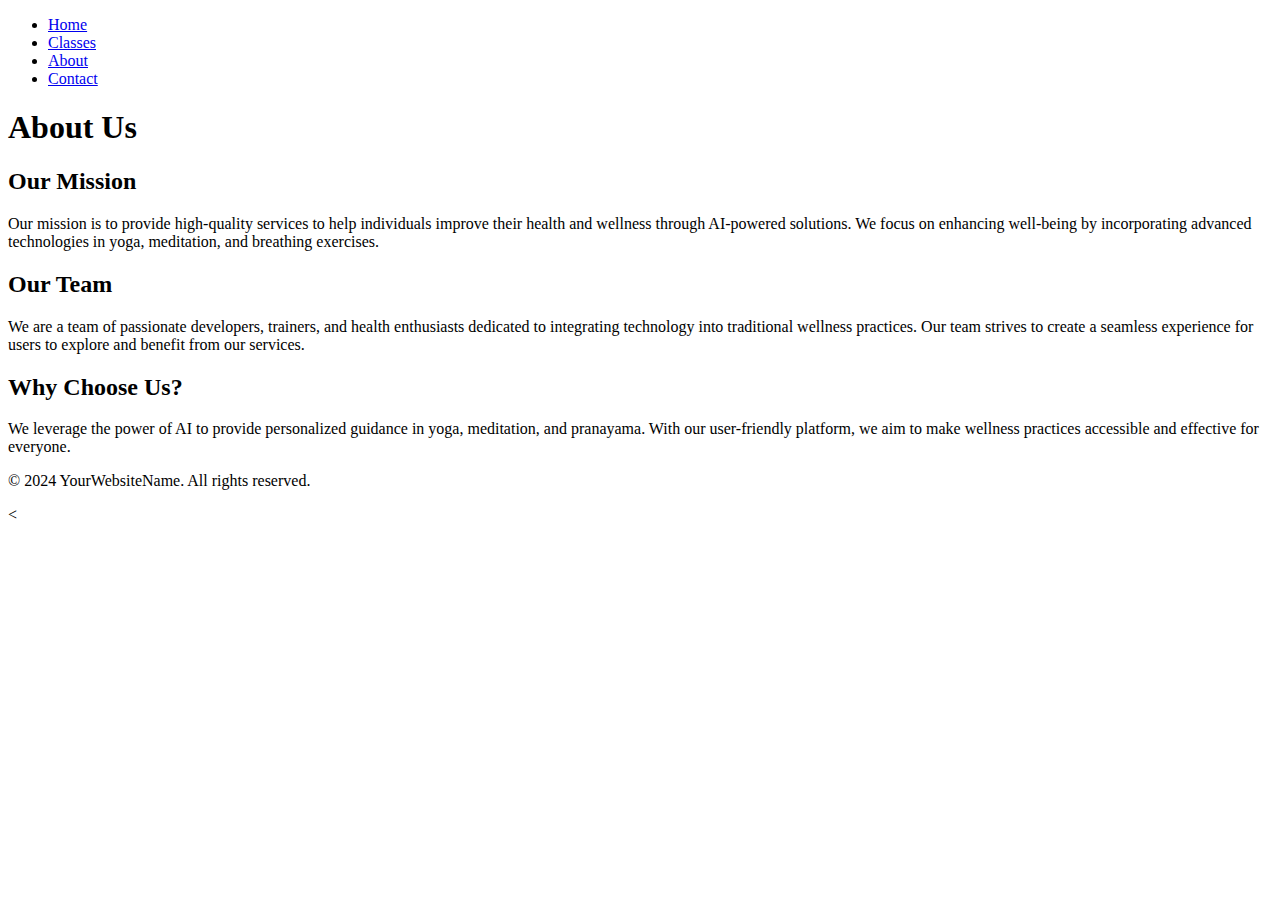
<file: about.html>
<!-- about.html -->
<!DOCTYPE html>
<html lang="en">
<head>
    <meta charset="UTF-8">
    <meta name="viewport" content="width=device-width, initial-scale=1.0">
    <title>About Us</title>
    <link rel="stylesheet">
</head>
<body>
    <!-- Header with Navigation -->
    <header>
        <nav class="navbar">
        
            <ul class="nav-links">
              <li><a href="index.html">Home</a></li>
              <li><a href="#">Classes</a></li>
              <li><a href="about.html">About</a></li>
              <li><a href="#">Contact</a></li>
            </ul>
          </nav>
    </header>

    <!-- Main Content -->
    <main>
        <h1>About Us</h1>
        <section class="about-section">
            <h2>Our Mission</h2>
            <p>
                Our mission is to provide high-quality services to help individuals improve their health and wellness through AI-powered solutions. We focus on enhancing well-being by incorporating advanced technologies in yoga, meditation, and breathing exercises.
            </p>
        </section>

        <section class="about-section">
            <h2>Our Team</h2>
            <p>
                We are a team of passionate developers, trainers, and health enthusiasts dedicated to integrating technology into traditional wellness practices. Our team strives to create a seamless experience for users to explore and benefit from our services.
            </p>
        </section>

        <section class="about-section">
            <h2>Why Choose Us?</h2>
            <p>
                We leverage the power of AI to provide personalized guidance in yoga, meditation, and pranayama. With our user-friendly platform, we aim to make wellness practices accessible and effective for everyone.
            </p>
        </section>
    </main>

    <!-- Footer -->
    <footer>
        <p>&copy; 2024 YourWebsiteName. All rights reserved.</p>
    </footer>

    <
</body>
</html>
</file>
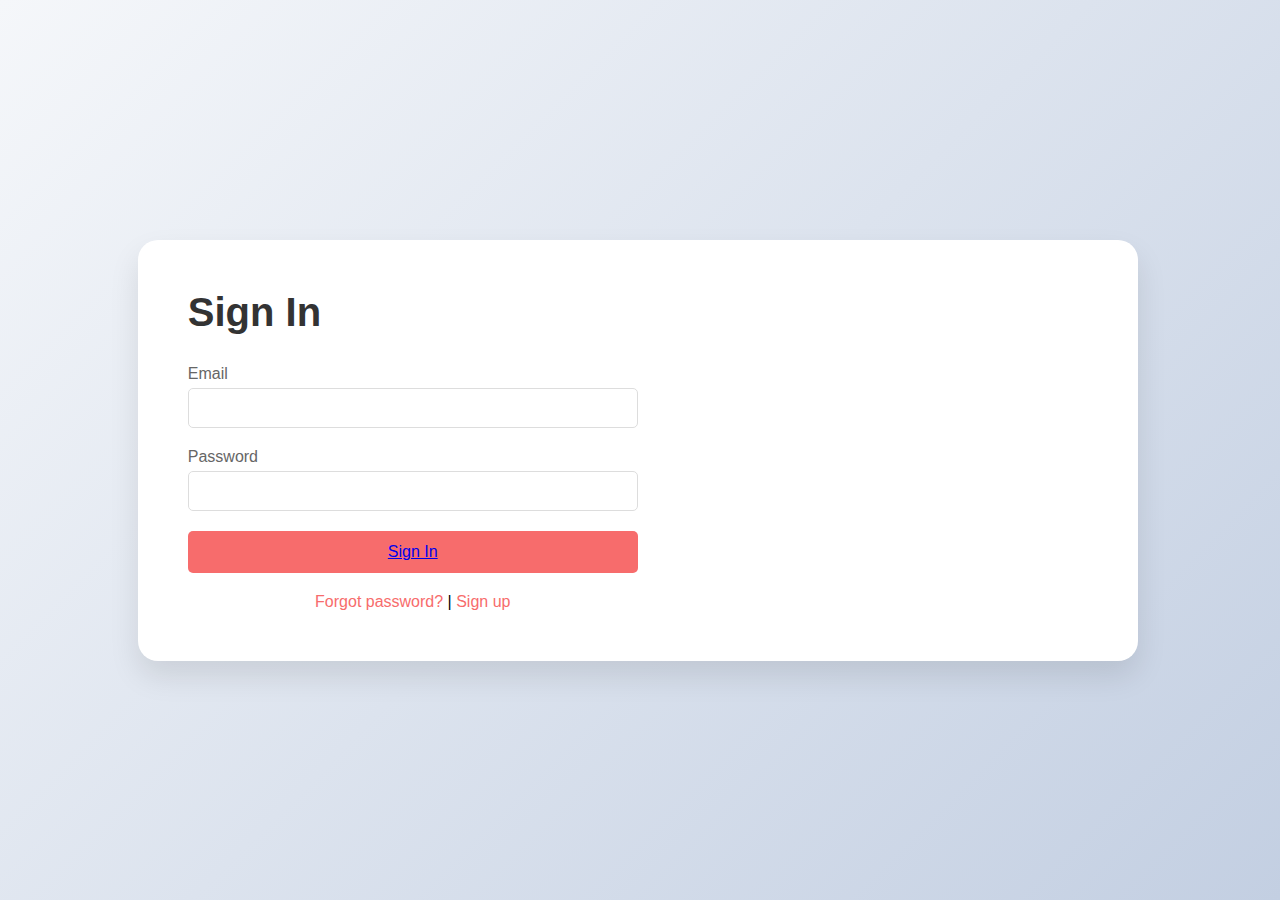
<file: sign inss.html>
<!DOCTYPE html>
<html lang="en">
  <head>
    <meta charset="UTF-8" />
    <meta name="viewport" content="width=device-width, initial-scale=1.0" />
    <title>Sign In - Yoga App</title>
    <style>
      * {
        margin: 0;
        padding: 0;
        box-sizing: border-box;
        font-family: "Segoe UI", Tahoma, Geneva, Verdana, sans-serif;
      }

      body {
        background: linear-gradient(135deg, #f5f7fa 0%, #c3cfe2 100%);
        min-height: 100vh;
        display: flex;
        justify-content: center;
        align-items: center;
        padding: 20px;
      }

      .container {
        display: flex;
        background-color: #ffffff;
        border-radius: 20px;
        box-shadow: 0 15px 30px rgba(0, 0, 0, 0.1);
        overflow: hidden;
        width: 100%;
        max-width: 1000px;
      }
      .form-container {
        flex: 1;
        padding: 50px;
      }

      .image-container {
        flex: 1;
        background: url("https://plus.unsplash.com/premium_photo-1669446008800-9a124b0fd3a2?w=500&auto=format&fit=crop&q=60&ixlib=rb-4.0.3&ixid=M3wxMjA3fDB8MHxzZWFyY2h8NXx8eW9nYXxlbnwwfHwwfHx8MA%3D%3D")
          center/cover no-repeat;
      }

      h2 {
        color: #333;
        font-size: 2.5rem;
        margin-bottom: 30px;
      }

      form {
        display: flex;
        flex-direction: column;
      }

      .input-group {
        margin-bottom: 20px;
      }

      label {
        display: block;
        margin-bottom: 5px;
        color: #666;
      }
      input {
        width: 100%;
        padding: 10px;
        border: 1px solid #ddd;
        border-radius: 5px;
        font-size: 1rem;
      }

      button {
        background-color: #f76c6c;
        color: white;
        border: none;
        padding: 12px;
        border-radius: 5px;
        font-size: 1rem;
        cursor: pointer;
        transition: background-color 0.3s ease;
      }

      button:hover {
        background-color: #e55b5b;
      }

      .links {
        margin-top: 20px;
        text-align: center;
      }

      .links a {
        color: #f76c6c;
        text-decoration: none;
      }

      @media (max-width: 768px) {
        .container {
          flex-direction: column;
        }

        .image-container {
          display: none;
        }
    }
    </style>
  </head>
  <body>
    <div class="container">
      <div class="form-container">
        <h2>Sign In</h2>
        <form>
          <div class="input-group">
            <label for="email">Email</label>
            <input type="email" id="email" name="email" required />
          </div>
          <div class="input-group">
            <label for="password">Password</label>
            <input type="password" id="password" name="password" required />
          </div>
          <button type="submit"><a href="homenewc.html">Sign In</a></button>
        </form>
        <div class="links">
          <a href="#">Forgot password?</a> | <a href="sign upss.html">Sign up</a>
        </div>
      </div>
      <div class="image-container"></div>
    </div>
  </body>
</html>
</file>
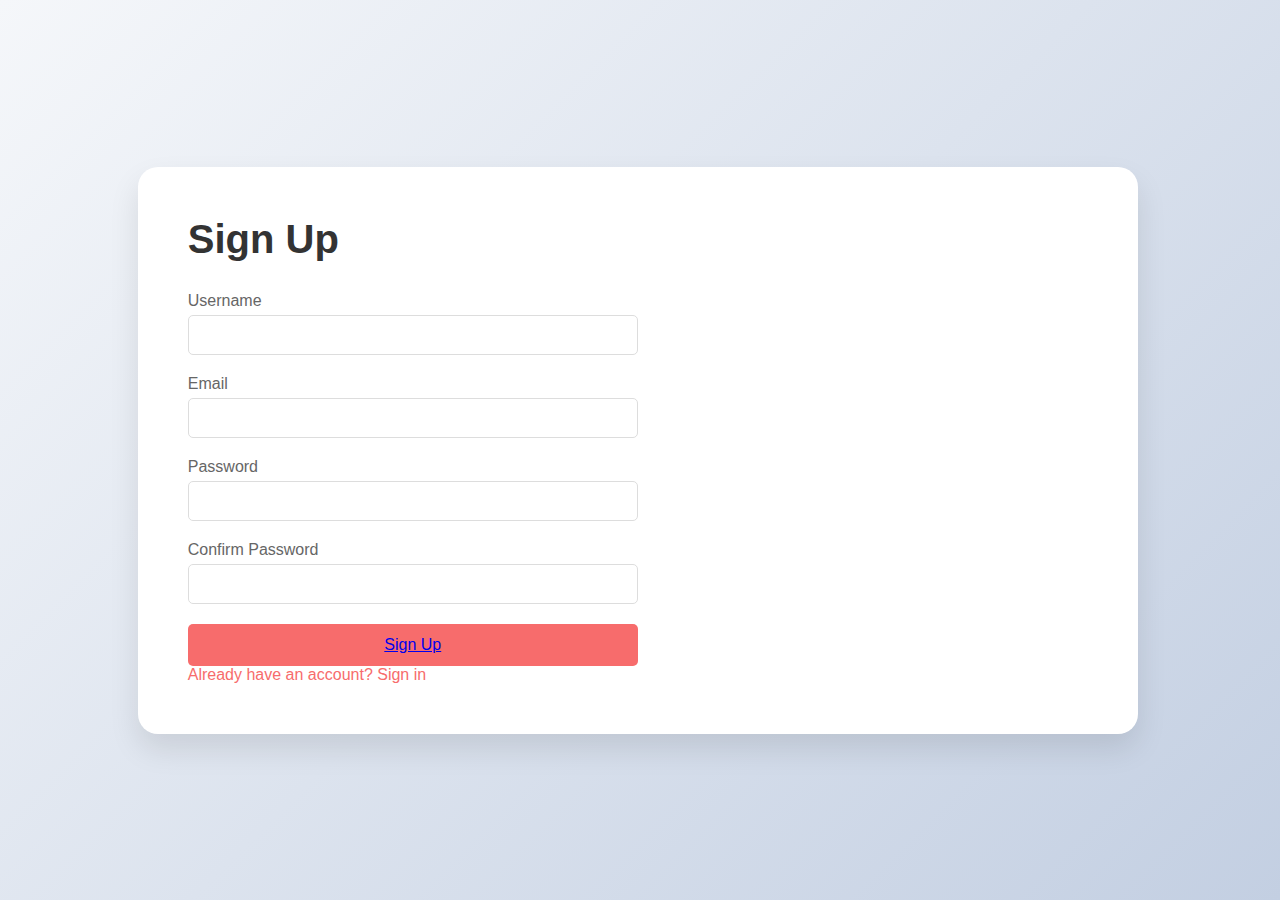
<file: sign upss.html>
<!DOCTYPE html>
<html lang="en">
  <head>
    <meta charset="UTF-8" />
    <meta name="viewport" content="width=device-width, initial-scale=1.0" />
    <title>Sign Up - Yoga App</title>
    <style>
      * {
        margin: 0;
        padding: 0;
        box-sizing: border-box;
        font-family: "Segoe UI", Tahoma, Geneva, Verdana, sans-serif;
      }

      body {
        background: linear-gradient(135deg, #f5f7fa 0%, #c3cfe2 100%);
        min-height: 100vh;
        display: flex;
        justify-content: center;
        align-items: center;
        padding: 20px;
      }

      .container {
        display: flex;
        background-color: #ffffff;
        border-radius: 20px;
        box-shadow: 0 15px 30px rgba(0, 0, 0, 0.1);
        overflow: hidden;
        width: 100%;
        max-width: 1000px;
      }

      .form-container {
        flex: 1;
        padding: 50px;
      }

      .image-container {
        flex: 1;
        background: url("https://images.unsplash.com/photo-1545389336-cf090694435e?w=500&auto=format&fit=crop&q=60&ixlib=rb-4.0.3&ixid=M3wxMjA3fDB8MHxzZWFyY2h8MTV8fHlvZ2F8ZW58MHx8MHx8fDA%3D")
          center/cover no-repeat;
      }
      h2 {
        color: #333;
        font-size: 2.5rem;
        margin-bottom: 30px;
      }

      form {
        display: flex;
        flex-direction: column;
      }

      .input-group {
        margin-bottom: 20px;
      }

      label {
        display: block;
        margin-bottom: 5px;
        color: #666;
      }

      input {
        width: 100%;
        padding: 10px;
        border: 1px solid #ddd;
        border-radius: 5px;
        font-size: 1rem;
      }

      button {
        background-color: #f76c6c;
        color: white;
        border: none;
        padding: 12px;
        border-radius: 5px;
        font-size: 1rem;
        cursor: pointer;
        transition: background-color 0.3s ease;
      }

      button:hover {
        background-color: #e55b5b;
      }
      .links a {
        color: #f76c6c;
        text-decoration: none;
      }

      @media (max-width: 768px) {
        .container {
          flex-direction: column;
        }

        .image-container {
          display: none;
        }
      }
    </style>
  </head>
  <body>
    <div class="container">
      <div class="form-container">
        <h2>Sign Up</h2>
        <form>
          <div class="input-group">
            <label for="username">Username</label>
            <input type="text" id="username" name="username" required />
          </div>
          <div class="input-group">
            <label for="email">Email</label>
            <input type="email" id="email" name="email" required />
          </div>
          <div class="input-group">
            <label for="password">Password</label>
            <input type="password" id="password" name="password" required />
          </div>
          <div class="input-group">
            <label for="confirm-password">Confirm Password</label>
            <input
              type="password"
              id="confirm-password"
              name="confirm-password"
              required
            />
          </div>
          <button type="submit"><a href="sign inss.html"> Sign Up</a></button>
        </form>
        <div class="links">
            <a href="sign inss.html">Already have an account? Sign in</a>
        </div>
        </div>
        <div class="image-container"></div>
      </div>
    </body>
  </html>
</file>
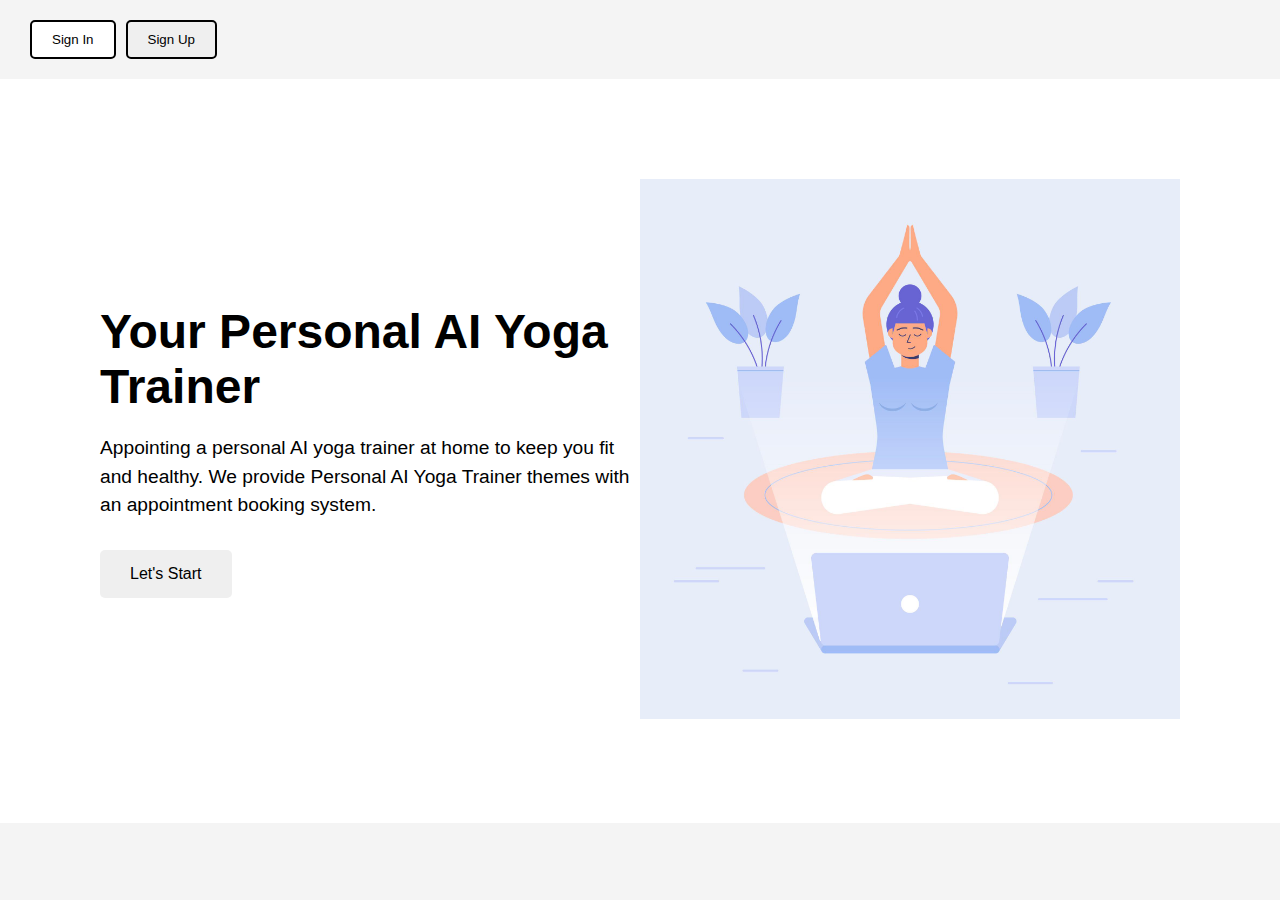
<file: Start.html>
<!DOCTYPE html>
<html lang="en">
<head>
  <meta charset="UTF-8" />
  <meta name="viewport" content="width=device-width, initial-scale=1.0" />
  <title>Your Personal AI Yoga Trainer</title>
  <link rel="stylesheet" href="Start1.css" />
</head>
<body>
  <!-- Navigation Bar -->
<header>
  <nav>
    <div class="auth-buttons">
      <a href="sign inss.html"><button id="signInBtn">Sign In</button></a>
      <a href="sign upss.html"><button id="signUpBtn">Sign Up</button></a>
    </div>
  </nav>
</header>

  <!-- Hero Section -->
  <section class="hero">
    <div class="hero-text">
      <h1>Your Personal AI Yoga Trainer</h1>
      <p>
        Appointing a personal AI yoga trainer at home to keep you fit and
        healthy. We provide Personal AI Yoga Trainer themes with an appointment
        booking system.
      </p>
      <button class="start-btn"><a href="sign inss.html">Let's Start</a></button>
    </div>
    <div class="hero-image">
      <img src="3858473.jpg" alt="Yoga" />
    </div>
  </section>
  <script src="chatgpt.js"></script>
</body>
</html>
</file>
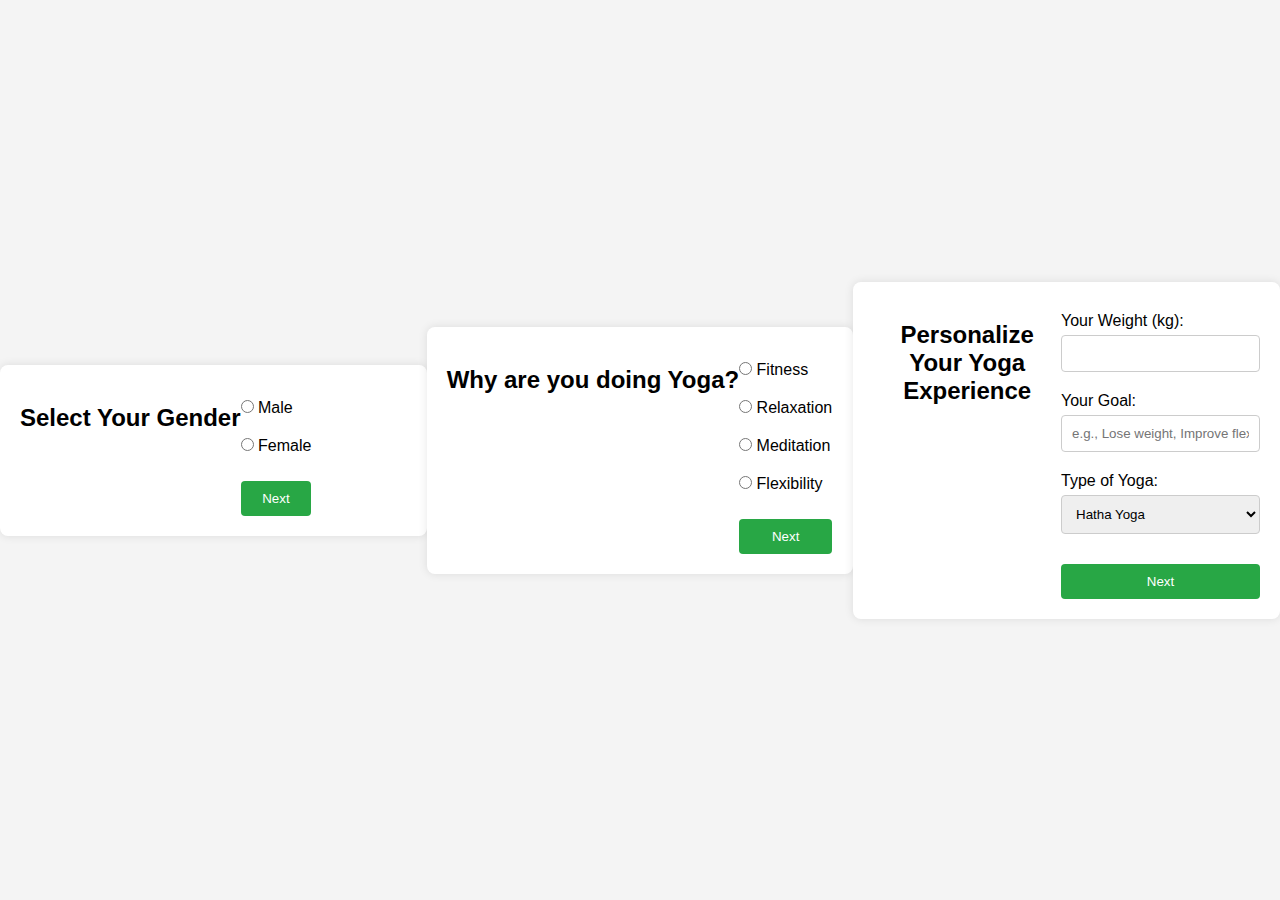
<file: yogapurpose.html>
<!DOCTYPE html>
<html lang="en">
<head>
    <meta charset="UTF-8">
    <meta name="viewport" content="width=device-width, initial-scale=1.0">
    <title>Select Gender - AI Yoga Trainer</title>
    <link rel="stylesheet" href="siginup.css">
</head>
<body>
    <div class="container">
        <h2>Select Your Gender</h2>
        <form action="yoga-purpose.html" method="post">
            <label>
                <input type="radio" name="gender" value="male" required> Male
            </label>
            <label>
                <input type="radio" name="gender" value="female" required> Female
            </label>
            <button type="submit">Next</button>
        </form>
    </div>
    <div class="container">
        <h2>Why are you doing Yoga?</h2>
        <form action="user-details.html" method="post">
            <label>
                <input type="radio" name="purpose" value="fitness" required> Fitness
            </label>
            <label>
                <input type="radio" name="purpose" value="relaxation" required> Relaxation
            </label>
            <label>
                <input type="radio" name="purpose" value="meditation" required> Meditation
            </label>
            <label>
                <input type="radio" name="purpose" value="flexibility" required> Flexibility
            </label>
            <button type="submit">Next</button>
        </form>
    </div>
    <div class="container">
        <h2>Personalize Your Yoga Experience</h2>
        <form action="home-page.html" method="post">
            <label for="weight">Your Weight (kg):</label>
            <input type="number" id="weight" name="weight" required>

            <label for="goal">Your Goal:</label>
            <input type="text" id="goal" name="goal" placeholder="e.g., Lose weight, Improve flexibility" required>

            <label for="yoga-type">Type of Yoga:</label>
            <select id="yoga-type" name="yoga-type" required>
                <option value="hatha">Hatha Yoga</option>
                <option value="vinyasa">Vinyasa Yoga</option>
                <option value="ashtanga">Ashtanga Yoga</option>
                <option value="restorative">Restorative Yoga</option>
            </select>

            <button type="submit">Next</button>
        </form>
    </div>

</body>
</html>
</file>
<file: Start1.css>
/* General Styles */
body {
    font-family: Arial, sans-serif;
    margin: 0;
    padding: 0;
    box-sizing: border-box;
    background-color: #f4f4f4;
  }
  
  h1, p {
    margin: 0;
  }
  
  a {
    text-decoration: none;
    color: black;
  }
  
  /* Navigation Bar */
  nav {
    display: flex;
    justify-content: space-between;
    align-items: center;
    padding: 20px;
  }
  
  .nav-links {
    list-style: none;
  }
  
  .nav-links li {
    display: inline;
    margin-right: 20px;
  }
  
  .auth-buttons {
    display: flex;
  }
  
  .auth-buttons button {
    margin-left: 10px;
    padding: 10px 20px;
    border: 2px solid;

    cursor: pointer;
    border-radius: 5px;
  }
  
  #signInBtn, #signUpBtn:hover {
    background-color: white;
    color: black;
    border-color: black;
  }
  
  /* Hero Section */
  .hero {
    display: flex;
    justify-content: space-between;
    align-items: center;
    padding: 100px;
    background-color: #fff;
  }
  
  .hero-text {
    max-width: 50%;
  }
  
  .hero h1 {
    font-size: 3rem;
  }
  
  .hero p {
    margin-top: 20px;
    font-size: 1.2rem;
    line-height: 1.5;
  }
  
  .start-btn {
    margin-top: 30px;
    padding: 15px 30px;
    color: white;
    border: none;
    cursor: pointer;
    font-size: 1rem;
    border-radius: 5px;
  }
  
  .hero-image {
    max-width: 50%;
  }
  
  .hero-image img {
    width: 100%;
    height: auto;
  }
</file>
<file: siginup.css>
body {
    font-family: Arial, sans-serif;
    background-color: #f4f4f4;
    margin: 0;
    padding: 0;
    display: flex;
    justify-content: center;
    align-items: center;
    height: 100vh;
}

.container {
    display: flex;
    max-width: 900px;
    width: 100%;
    background-color: white;
    box-shadow: 0 0 10px rgba(0, 0, 0, 0.1);
    border-radius: 8px;
    overflow: hidden;
}

.left-side {
    width: 35%; /* 30-40% width */
    padding: 20px;
}

.right-side {
    width: 65%;
}

.right-side img {
    width: 100%;
    height: 100%;
    object-fit: cover;
}

h2 {
    text-align: center;
}

form {
    display: flex;
    flex-direction: column;
}

label {
    margin-top: 10px;
}

input {
    padding: 10px;
    margin: 5px 0 10px 0;
    border: 1px solid #ccc;
    border-radius: 4px;
}

button {
    padding: 10px;
    background-color: #28a745;
    color: white;
    border: none;
    border-radius: 4px;
    cursor: pointer;
}

button:hover {
    background-color: #218838;
}

p {
    text-align: center;
}

a {
    color: #007bff;
    text-decoration: none;
}

a:hover {
    text-decoration: underline;
}
body{
font-family: Arial, sans-serif;
background-color: #f4f4f4;
margin: 0;
padding: 0;
}

.container {
width: 100%;
max-width: 400px;
margin: 50px auto;
padding: 20px;
background-color: white;
box-shadow: 0 0 10px rgba(0, 0, 0, 0.1);
border-radius: 8px;
}

h2 {
text-align: center;
}

form {
display: flex;
flex-direction: column;
}

label {
margin-top: 10px;
}

input[type="text"],
input[type="number"],
select {
    padding: 10px;
    margin: 5px 0 10px 0;
    border: 1px solid #ccc;
    border-radius: 4px;
}

button {
    padding: 10px;
    background-color: #28a745;
    color: white;
    border: none;
    border-radius: 4px;
    cursor: pointer;
}

button:hover {
    background-color: #218838;
}

input[type="radio"] {
    margin-right: 5px;
}
body{
font-family: Arial, sans-serif;
background-color: #f4f4f4;
margin: 0;
padding: 0;
}

.container-select {
text-align: center;
margin: 20px;
}

.container-pose {
display: flex;
justify-content: space-around;
align-items: flex-start;
padding: 20px;
}

.pose-demo, .live-camera {
width: 45%;
padding: 20px;
background-color: white;
box-shadow: 0 0 10px rgba(0, 0, 0, 0.1);
border-radius: 8px;
text-align: center;
}

.pose-image {
max-width: 100%;
height: auto;
}

video {
width: 100%;
height: 300px;
background-color: #000;
border: 2px solid #ddd;
}

.feedback {
    margin-top: 10px;
    font-size: 18px;
    color: red;
}

button {
    margin-top: 20px;
    padding: 10px 20px;
    background-color: #28a745;
    color: white;
    border: none;
    border-radius: 4px;
    cursor: pointer;
}

button:hover {
    background-color: #218838;
}

input[type="radio"] {
    margin-right: 5px;
}
</file>
